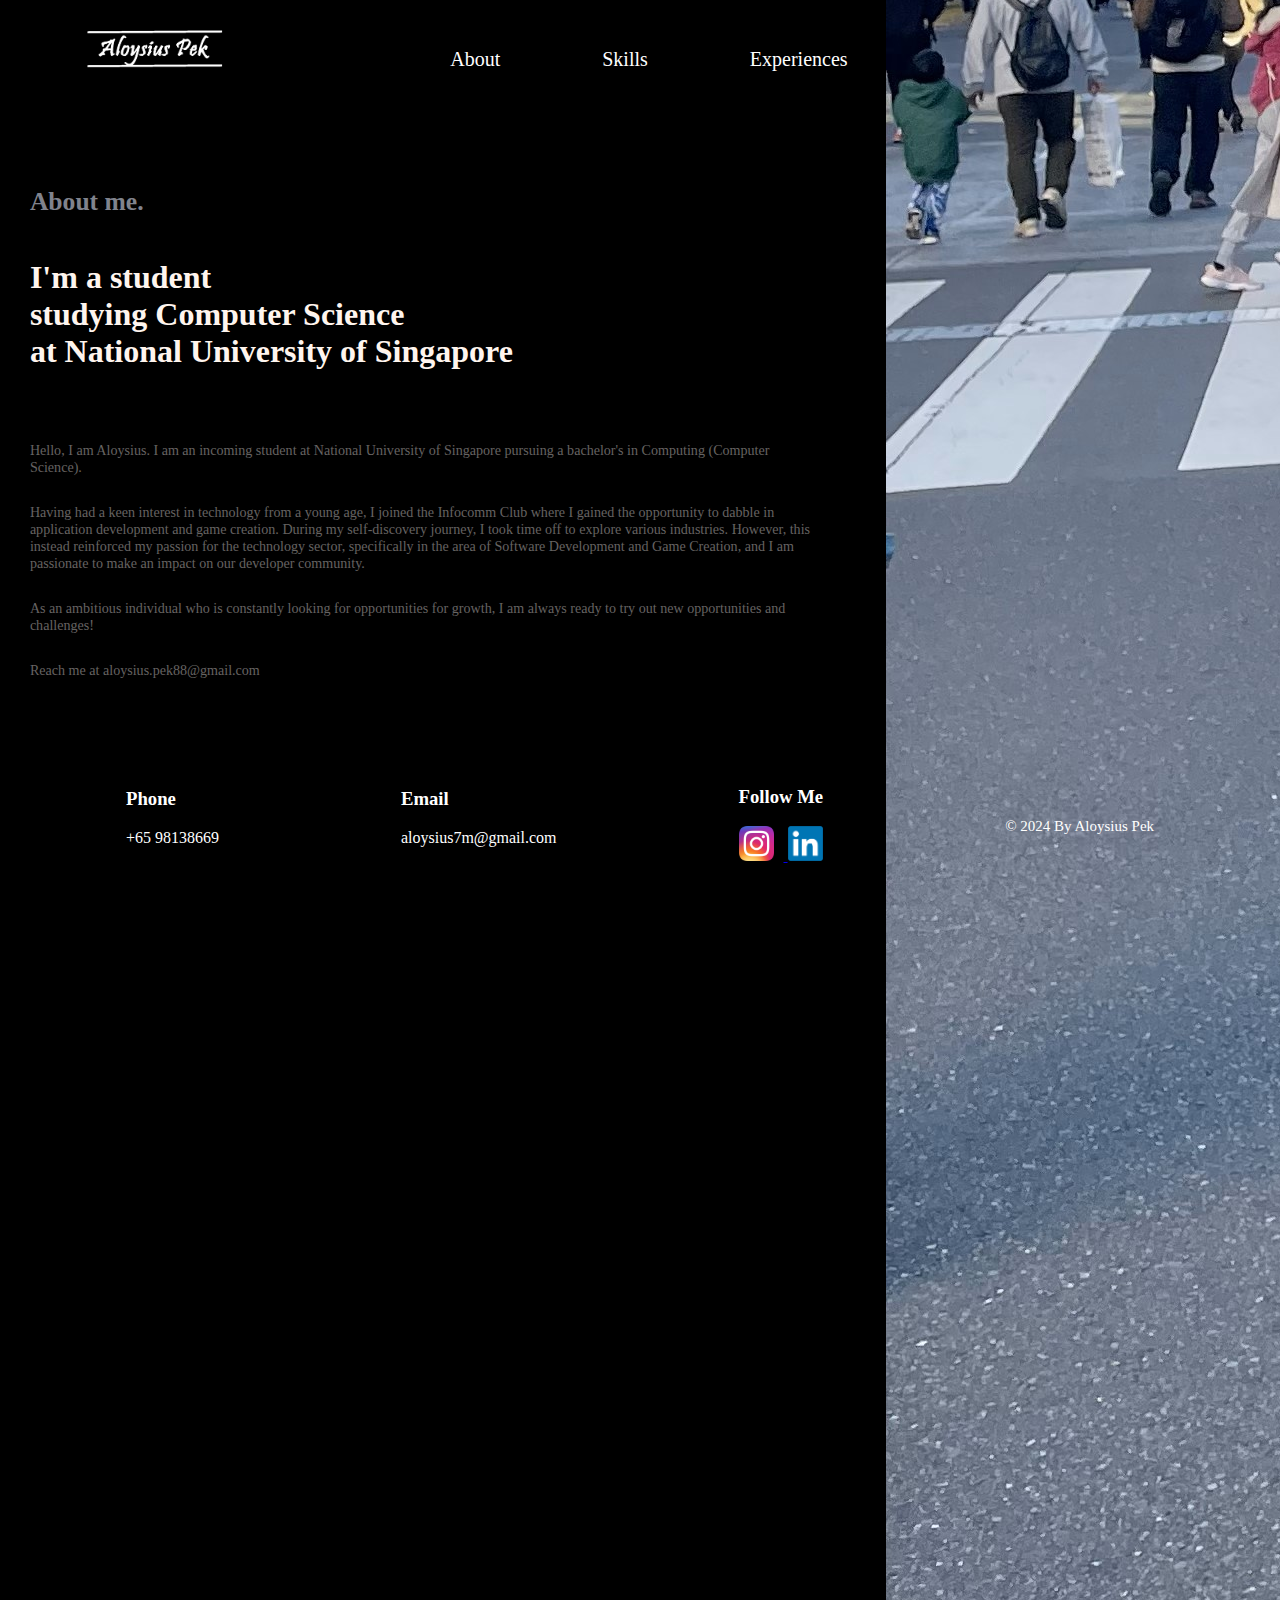
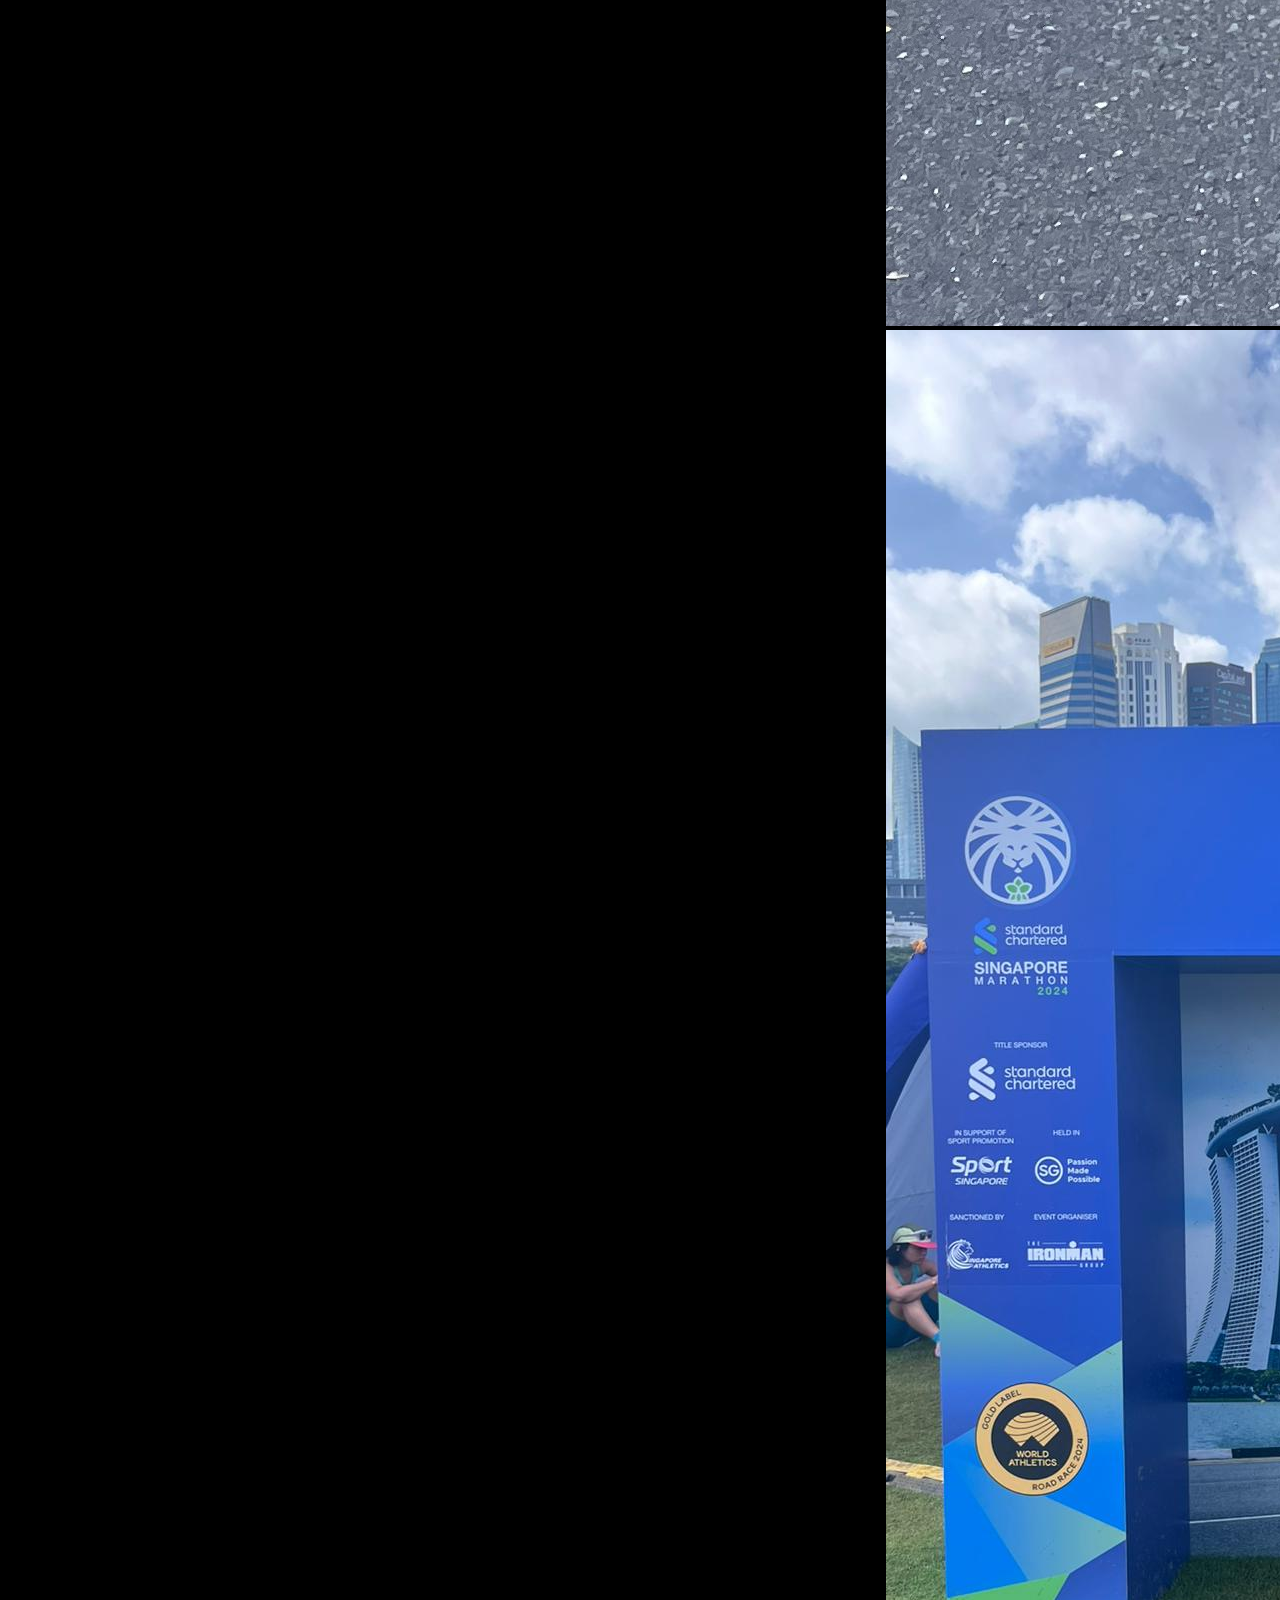
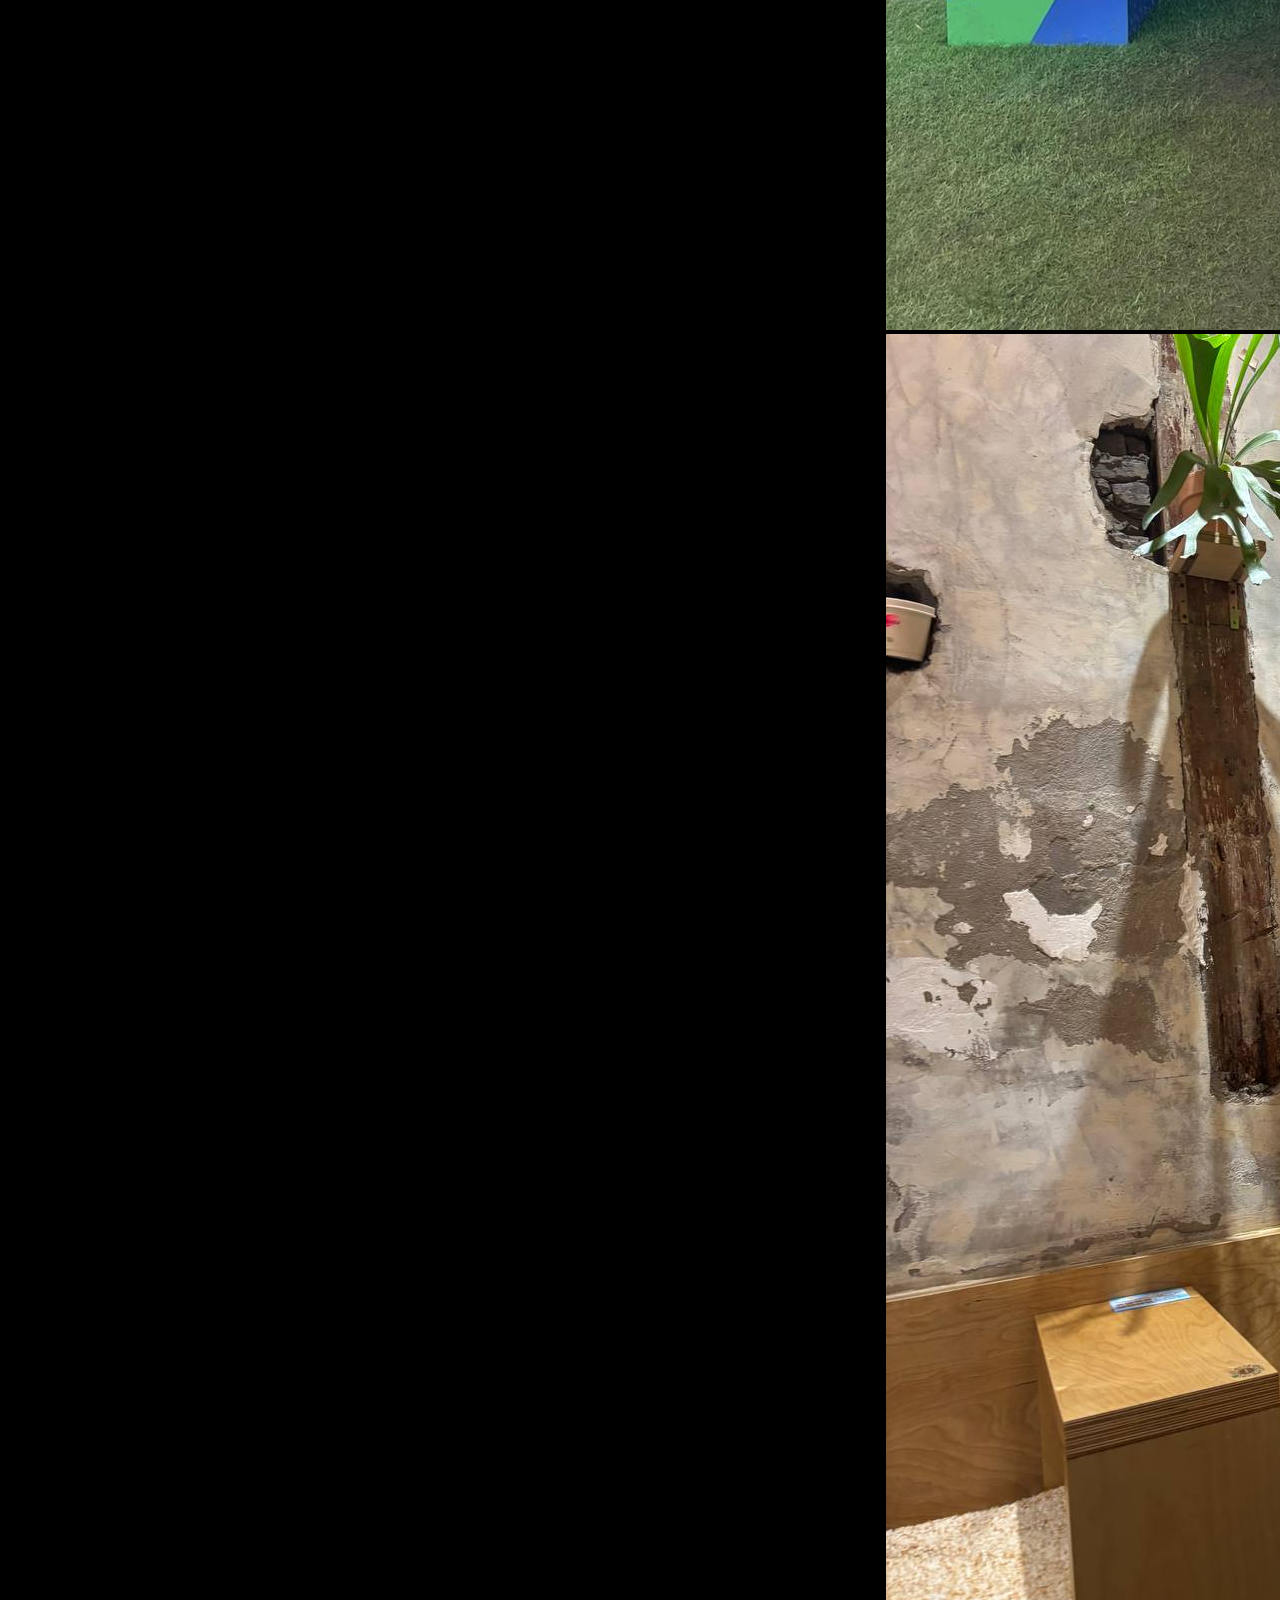
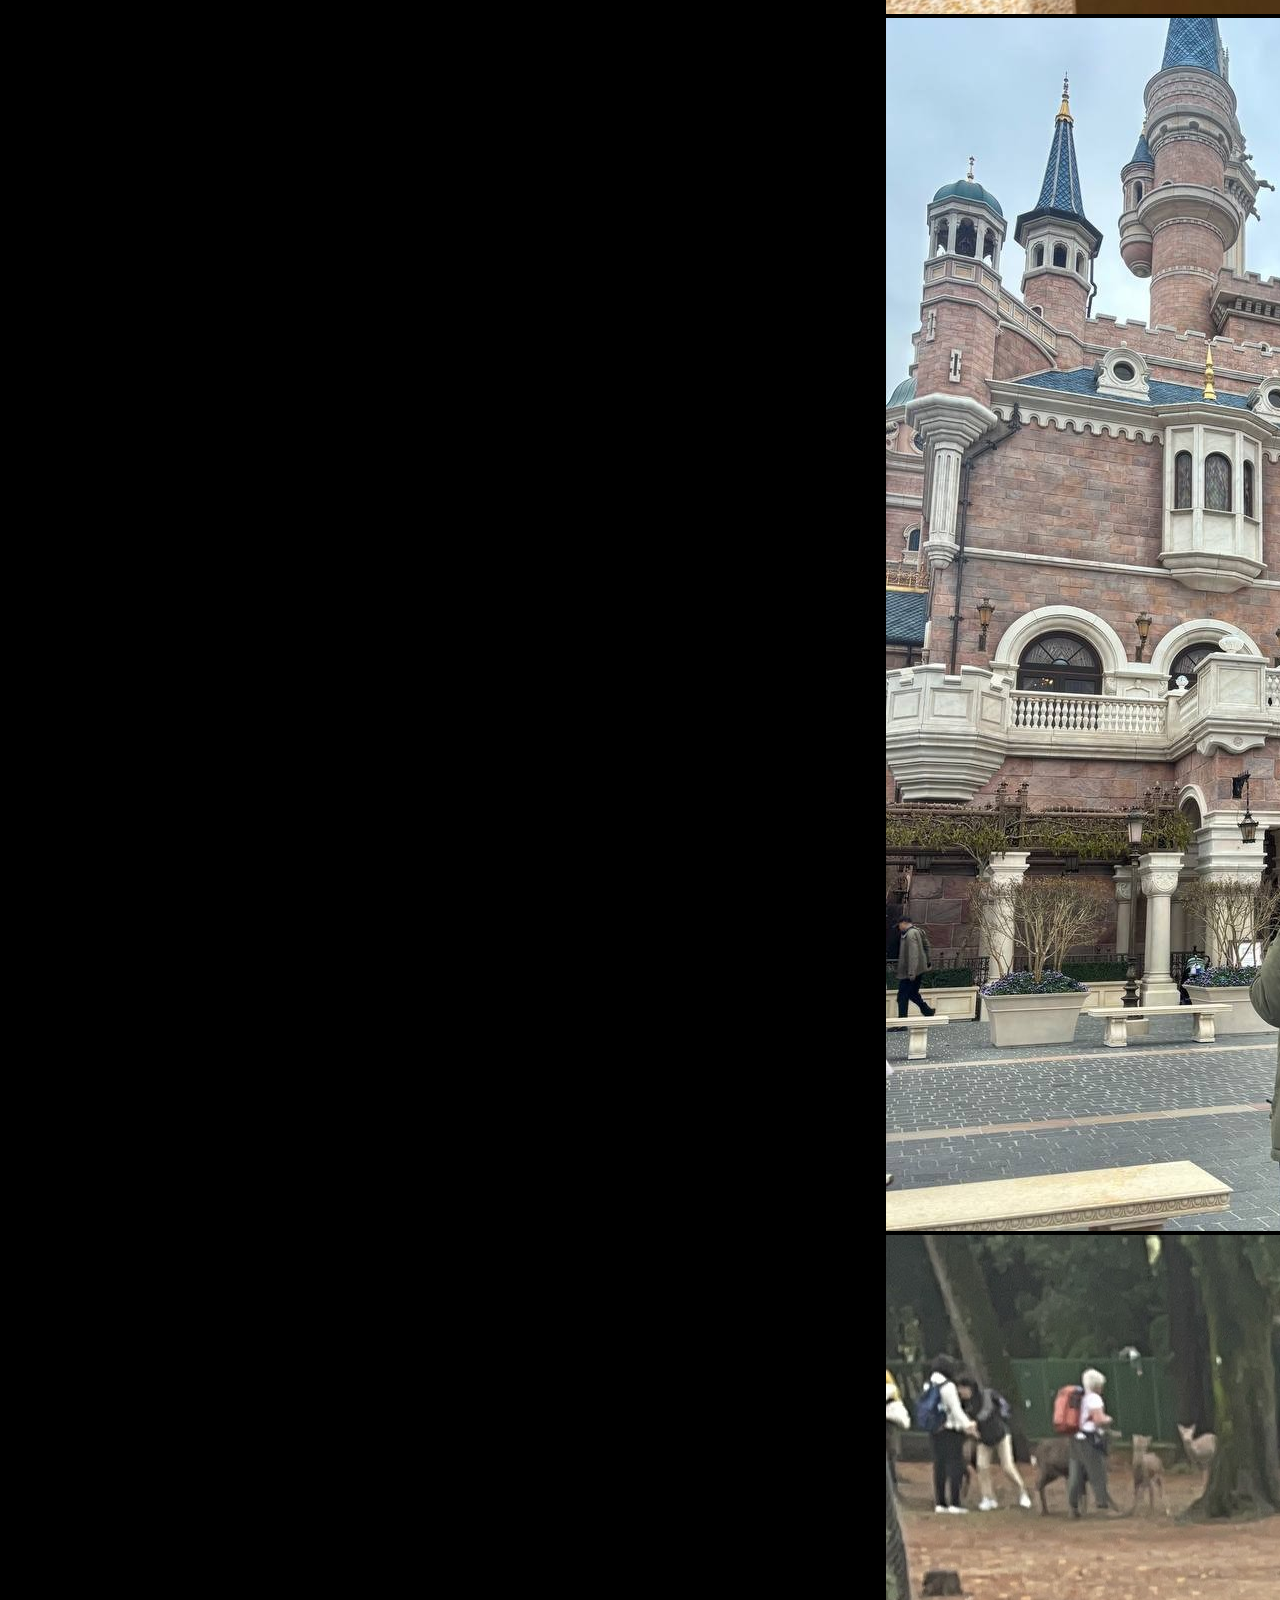
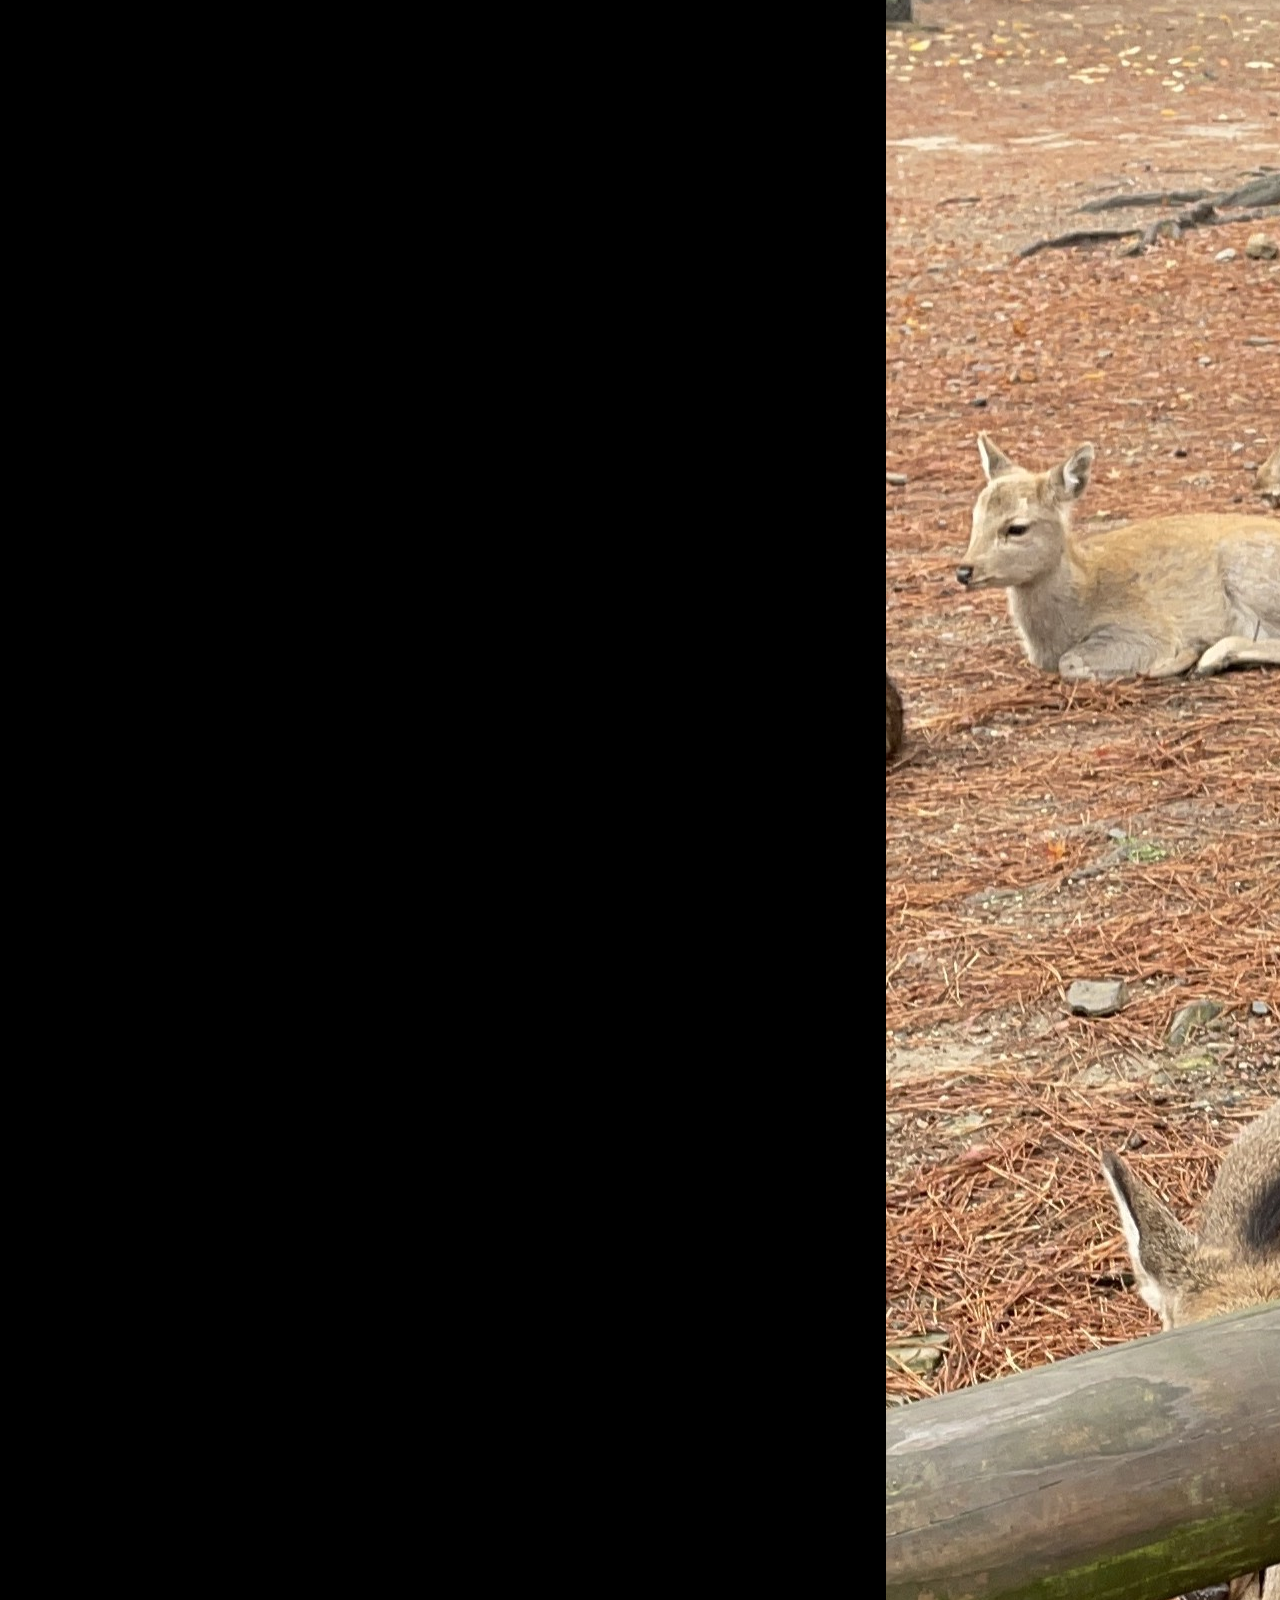
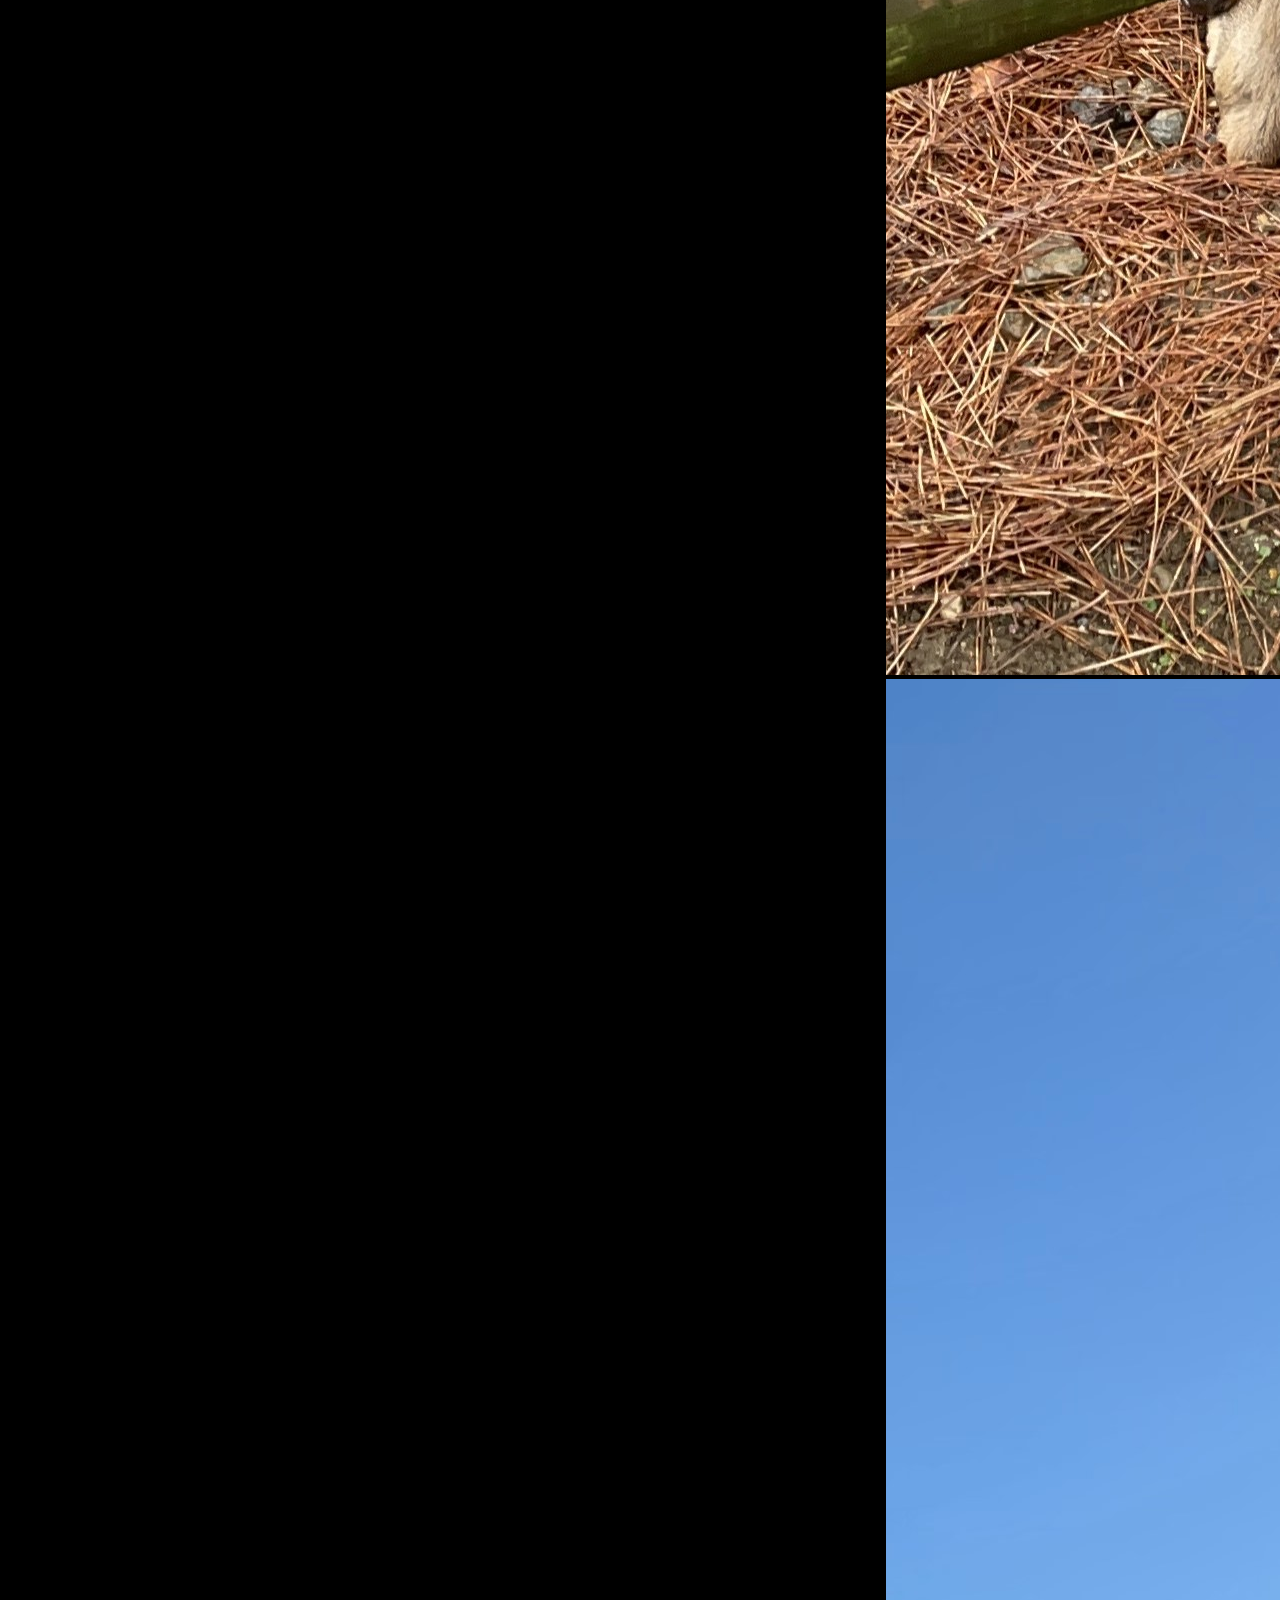
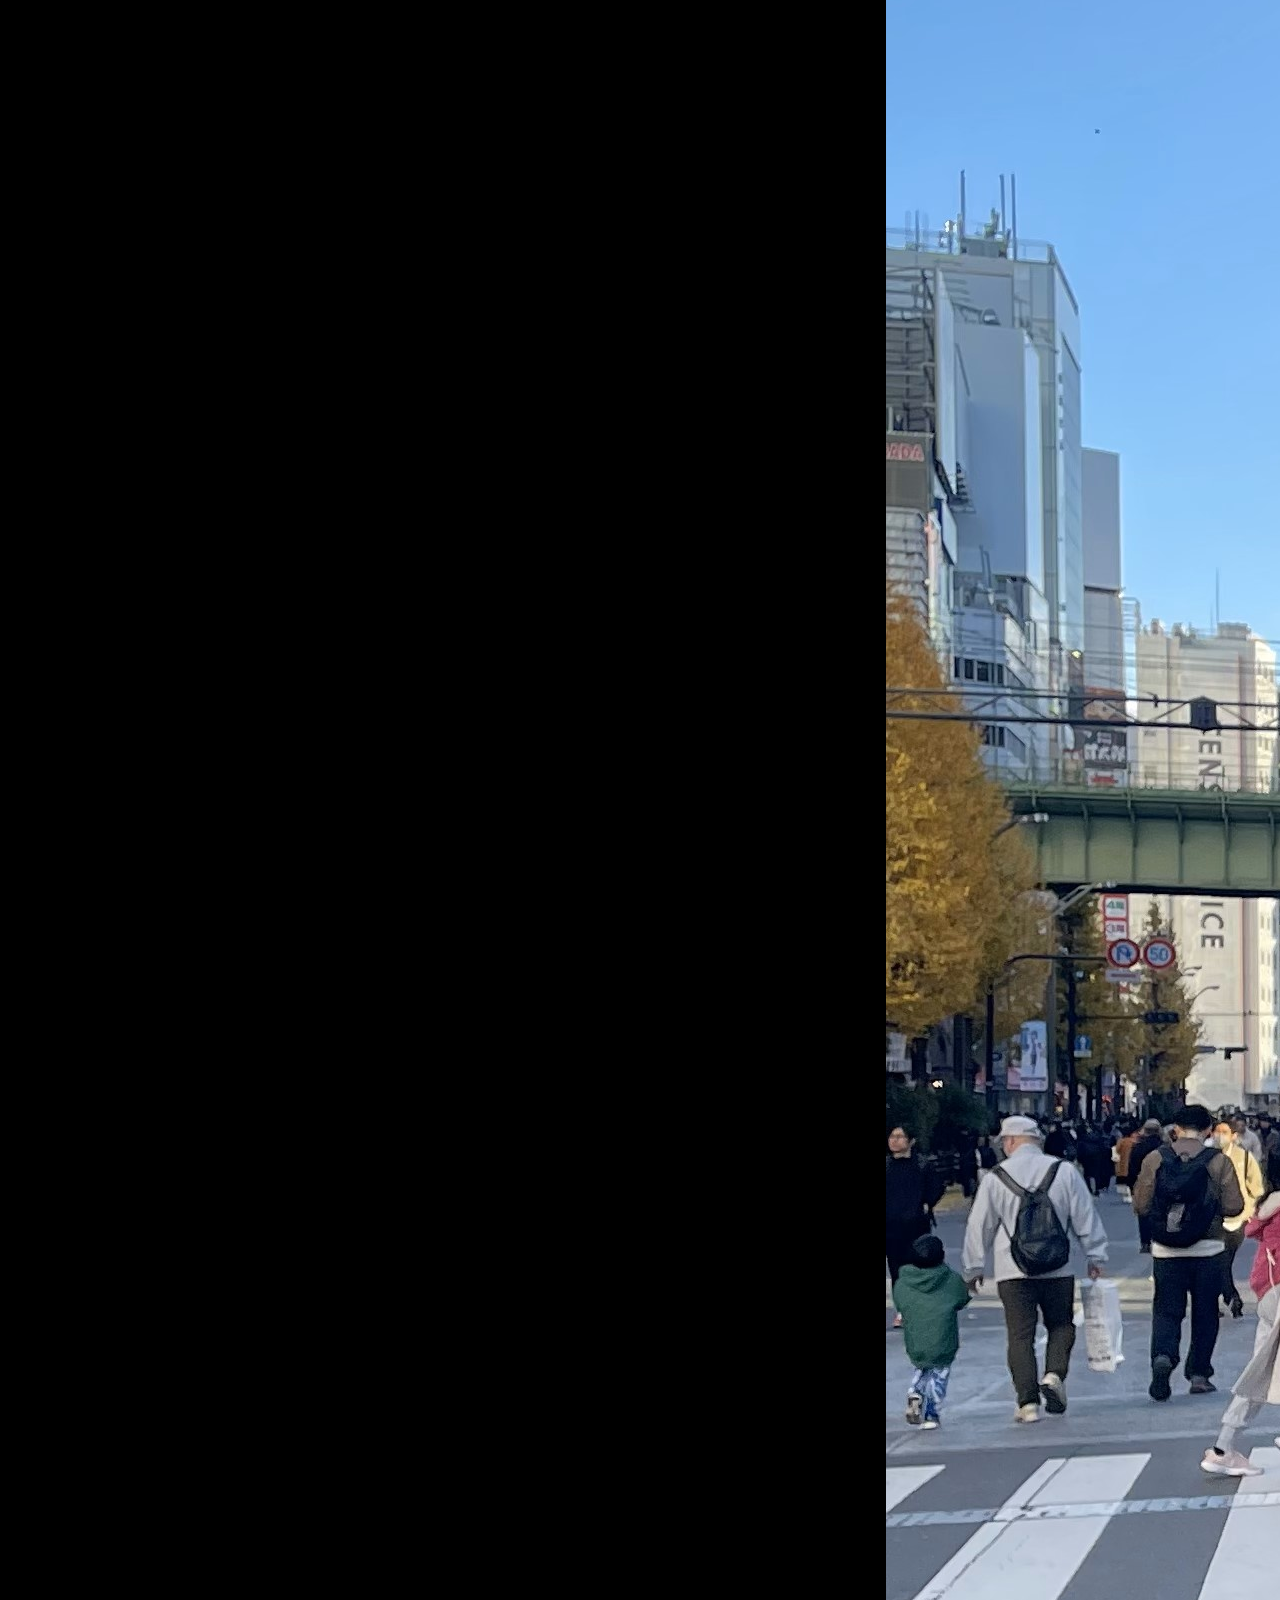
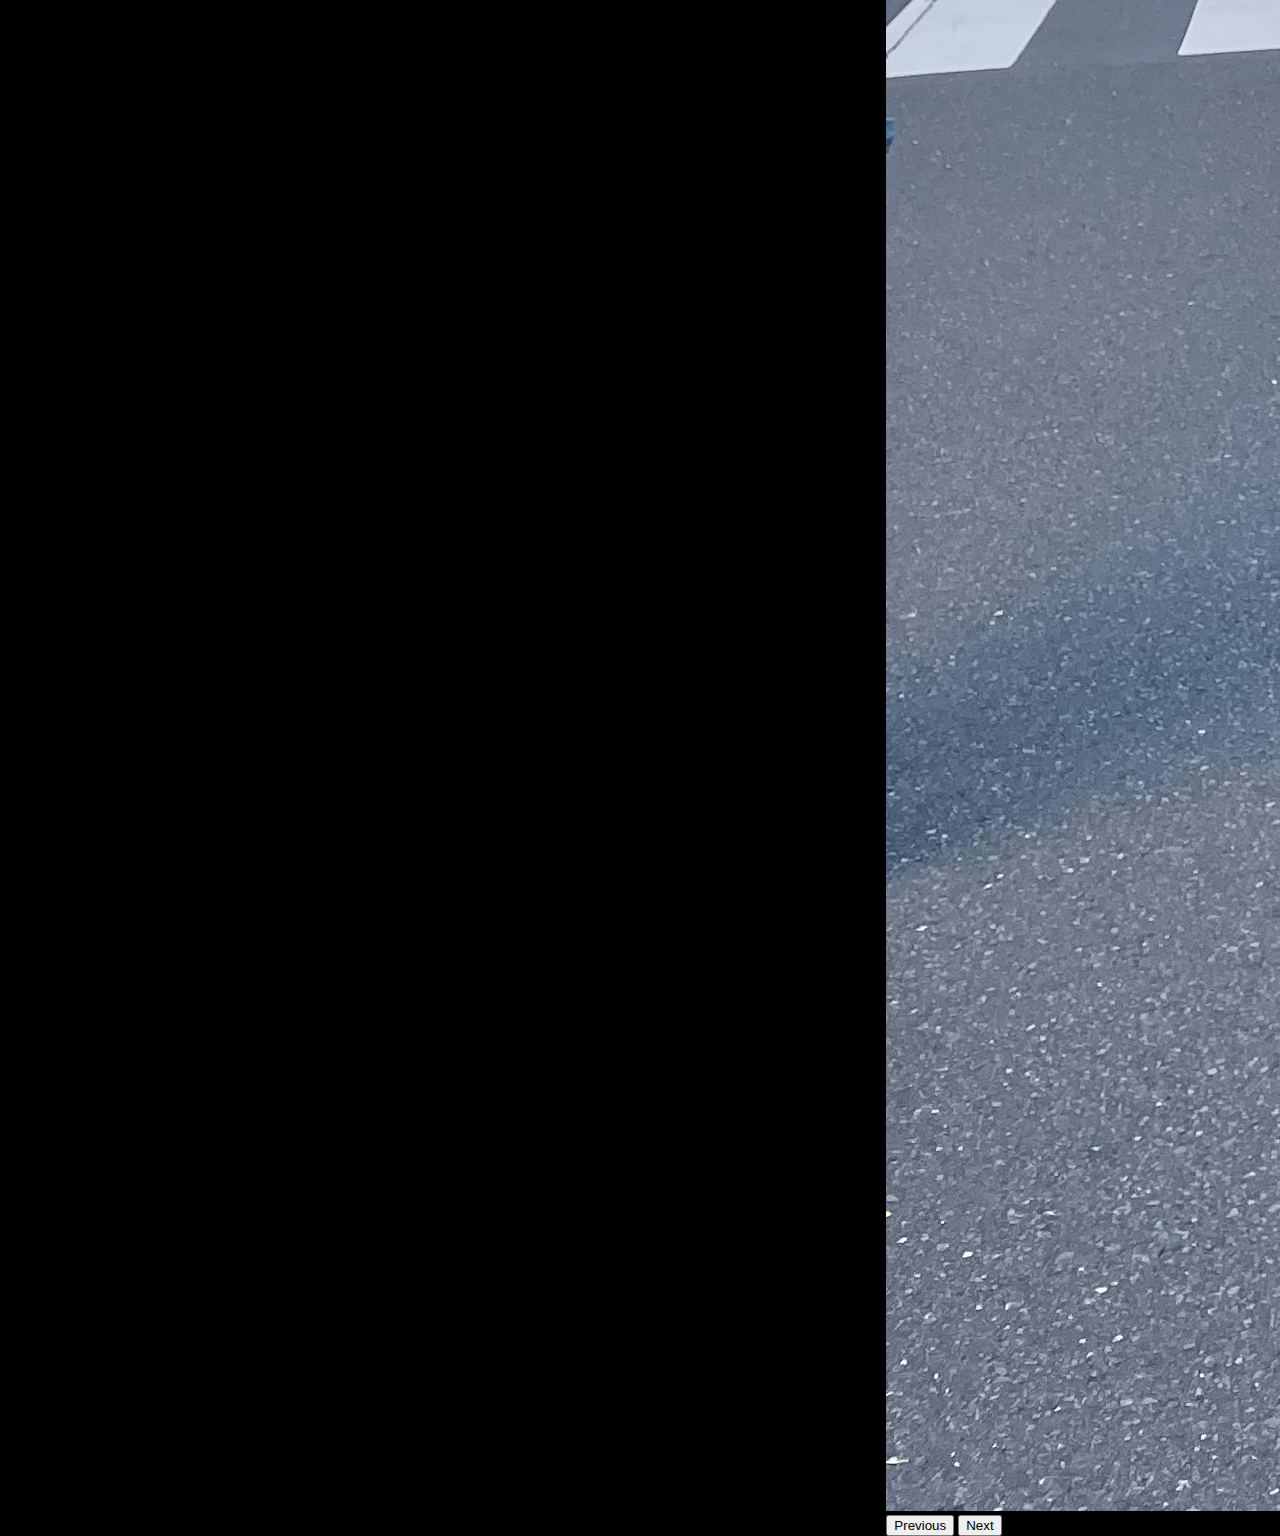
<file: about.html>
<!DOCTYPE html>

<html lang="en">
    <head>
        <link href="https://cdn.jsdelivr.net/npm/bootstrap@5.2.3/dist/css/bootstrap.min.css" rel="stylesheet" integrity="sha384-rbsA2VBKQhggwzxH7pPCaAqO46MgnOM80zW1RWuH61DGLwZJEdK2Kadq2F9CUG65" crossorigin="anonymous">
        <script src="https://cdn.jsdelivr.net/npm/bootstrap@5.2.3/dist/js/bootstrap.bundle.min.js" integrity="sha384-kenU1KFdBIe4zVF0s0G1M5b4hcpxyD9F7jL+jjXkk+Q2h455rYXK/7HAuoJl+0I4" crossorigin="anonymous"></script>
        <link href="styles.css" rel="stylesheet">
        <title>Aloysius Pek: About</title>
        
    </head>
    <body>
        <header>
            <a href="index.html">
                <img alt="logo" src="imgs/weblogo.png" class="logo">
            </a>
            <!-- navbar-->
            <nav class="nav-bar">
              <ul>
                <li><a href="about.html">About</a></li>
                <li><a href="skills.html">Skills</a></li>
                <li><a href="experiences.html">Experiences</a></li>
                <li><a href="project.html">Projects</a></li>
                <li><a href="contacts.html">Contacts</a></li>
              </ul>
            </nav>
            <!-- burger btn-->
            <div class="burger-menu-btn"></div>
        </header>

        <!-- burgermenu-->
        <nav class="burger-menu" >
          <ul>
            <li><a href="about.html">About</a></li>
            <li><a href="skills.html">Skills</a></li>
            <li><a href="experiences.html">Experiences</a></li>
            <li><a href="project.html">Projects</a></li>
            <li><a href="contacts.html">Contacts</a></li>
          </ul>
        </nav>


        <div class="aboutmain">
          <div class="aboutsecondary">
            <h2 class="abouttext1">About me.</h2>
            <h1 class="abouttext2">I'm a student <br> studying Computer Science <br> at National University of Singapore</h1>
            <p class="abouttext3">Hello, I am Aloysius. I am an incoming student at National University of Singapore pursuing a bachelor's in Computing (Computer Science).</p>
            <p class="abouttext4">Having had a keen interest in technology from a young age, I joined the Infocomm Club where I gained the opportunity to dabble in application development and game creation. During my self-discovery journey, I took time off to explore various industries. However, this instead reinforced my passion for the technology sector, specifically in the area of Software Development and Game Creation, and I am passionate to make an impact on our developer community.</p>
            <p class="abouttext4">As an ambitious individual who is constantly looking for opportunities for growth, I am always ready to try out new opportunities and challenges!</p>
            <p class="abouttext4">Reach me at aloysius.pek88@gmail.com</p>
          </div>

          <div class="caroupic">
            <div id="carouselExampleIndicators" class="carousel slide" data-bs-ride="true">
                <div class="carousel-indicators">
                  <button type="button" data-bs-target="#carouselExampleIndicators" data-bs-slide-to="0" class="active" aria-current="true" aria-label="Slide 1"></button>
                  <button type="button" data-bs-target="#carouselExampleIndicators" data-bs-slide-to="1" aria-label="Slide 2"></button>
                  <button type="button" data-bs-target="#carouselExampleIndicators" data-bs-slide-to="2" aria-label="Slide 3"></button>
                  <button type="button" data-bs-target="#carouselExampleIndicators" data-bs-slide-to="3" aria-label="Slide 4"></button>
                  <button type="button" data-bs-target="#carouselExampleIndicators" data-bs-slide-to="4" aria-label="Slide 5"></button>
                  <button type="button" data-bs-target="#carouselExampleIndicators" data-bs-slide-to="5" aria-label="Slide 6"></button>
                  <button type="button" data-bs-target="#carouselExampleIndicators" data-bs-slide-to="6" aria-label="Slide 7"></button>
                  <button type="button" data-bs-target="#carouselExampleIndicators" data-bs-slide-to="7" aria-label="Slide 8"></button>
                </div>
                <div class="carousel-inner">
                  <div class="carousel-item active">
                    <img alt="pic1" src="imgs/p1.jpg" class="d-block w-100">
                  </div>
                  <div class="carousel-item">
                    <img alt="pic2" src="imgs/p2.jpg" class="d-block w-100">
                  </div>
                  <div class="carousel-item">
                    <img alt="pic3" src="imgs/p3.jpg" class="d-block w-100">
                  </div>
                  <div class="carousel-item">
                    <img alt="pic4" src="imgs/p4.jpg" class="d-block w-100">
                  </div>
                  <div class="carousel-item">
                    <img alt="pic5" src="imgs/p5.jpg" class="d-block w-100">
                  </div>
                  <div class="carousel-item">
                    <img alt="pic6" src="imgs/p6.jpg" class="d-block w-100">
                  </div>
                  <div class="carousel-item">
                    <img alt="pic6" src="imgs/p7.jpg" class="d-block w-100">
                  </div>
                  <div class="carousel-item">
                    <img alt="pic6" src="imgs/p8.jpg" class="d-block w-100">
                  </div>
                </div>
                <button class="carousel-control-prev" type="button" data-bs-target="#carouselExampleIndicators" data-bs-slide="prev">
                  <span class="carousel-control-prev-icon" aria-hidden="true"></span>
                  <span class="visually-hidden">Previous</span>
                </button>
                <button class="carousel-control-next" type="button" data-bs-target="#carouselExampleIndicators" data-bs-slide="next">
                  <span class="carousel-control-next-icon" aria-hidden="true"></span>
                  <span class="visually-hidden">Next</span>
                </button>
            </div>
          </div>
        </div>
          
      
        <footer>
            <div class = "phone">
                <h3>Phone</h3>
                <p>+65 98138669</p>
            </div>
            <div class = "email">
                <h3>Email</h3>
                <p>aloysius7m@gmail.com</p>
            </div>
            <div class = "social">
                <h3>Follow Me</h3>
                <a href="https://www.instagram.com/peks_ofsteel/">
                    <img alt="IG Logo" src="imgs/ig.png" onmouseover="bigImg(this)" onmouseout="normalImg(this)" class="iglogo">
                </a>
                <a href="https://www.linkedin.com/in/aloysiuspek/">
                    <img alt="Linkedin Logo" src="imgs/linkedin.png" onmouseover="bigImg(this)" onmouseout="normalImg(this)" class="linkedinlogo">
                </a>
            </div>
            <div class = "credits">
                <p>© 2024 By Aloysius Pek</p>
            </div>
        </footer>
        
        <script src="code.js"></script>
    </body>
</html>
</file>
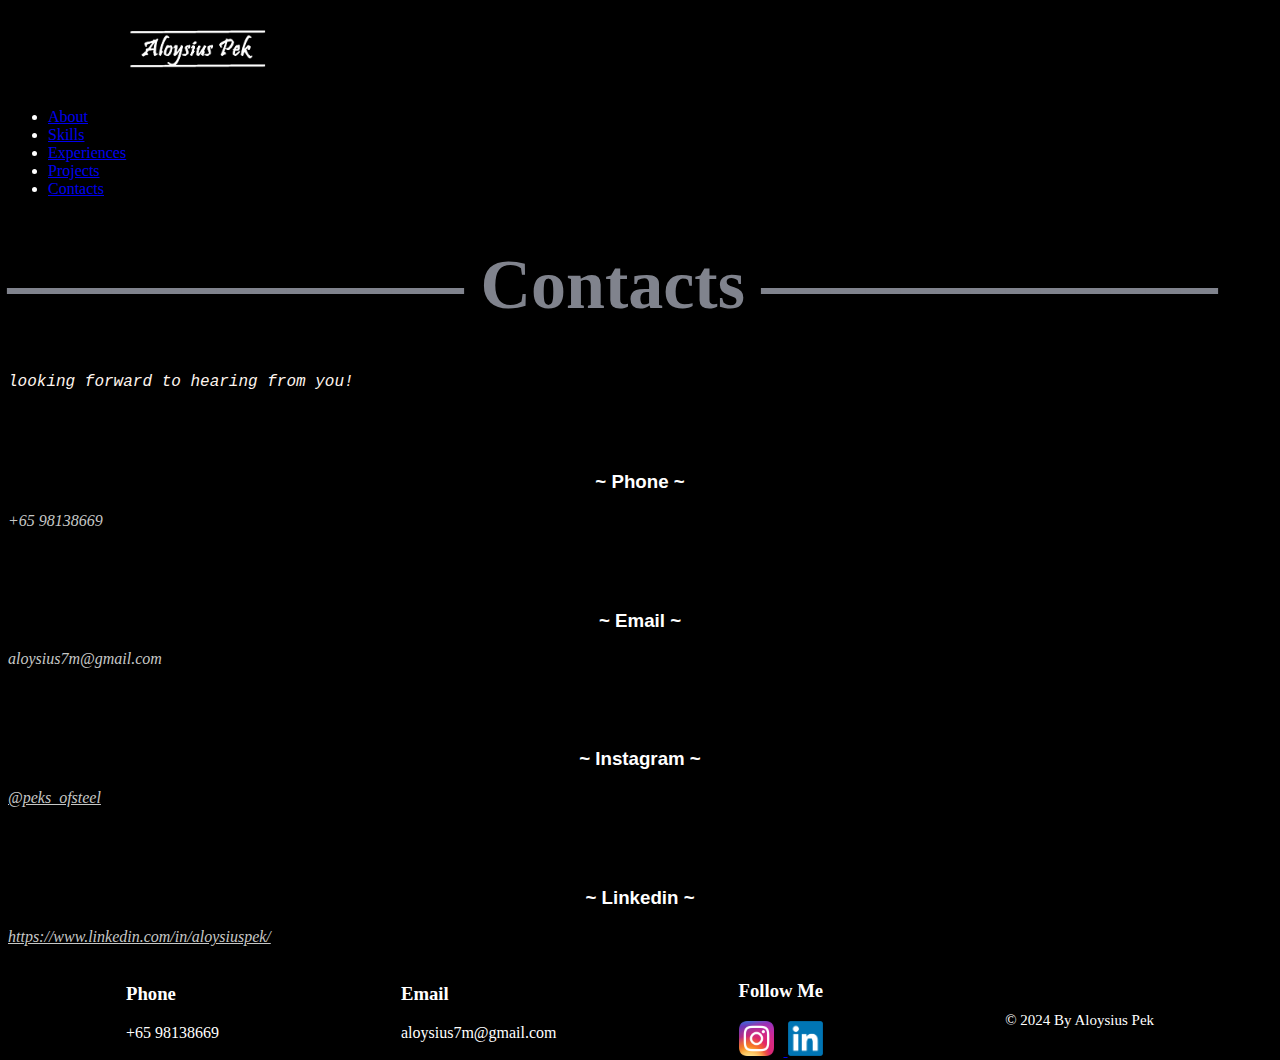
<file: contacts.html>
<!DOCTYPE html>

<html lang="en">
    <head>
        <link href="https://cdn.jsdelivr.net/npm/bootstrap@5.2.3/dist/css/bootstrap.min.css" rel="stylesheet" integrity="sha384-rbsA2VBKQhggwzxH7pPCaAqO46MgnOM80zW1RWuH61DGLwZJEdK2Kadq2F9CUG65" crossorigin="anonymous">
        <script src="https://cdn.jsdelivr.net/npm/bootstrap@5.2.3/dist/js/bootstrap.bundle.min.js" integrity="sha384-kenU1KFdBIe4zVF0s0G1M5b4hcpxyD9F7jL+jjXkk+Q2h455rYXK/7HAuoJl+0I4" crossorigin="anonymous"></script>
        <link href="styles.css" rel="stylesheet">
        <title>Aloysius Pek: Contacts</title>
    </head>
    <body>
        <header>
            <a href="index.html">
                <img alt="logo" src="imgs/weblogo.png" style="width:140px;height:40px;margin-left:120px;text-align:center;margin-top:20px;margin-bottom:20px;">
            </a>
            <ul>
                <li><a href="about.html">About</a></li>
                <li><a href="skills.html">Skills</a></li>
                <li><a href="experiences.html">Experiences</a></li>
                <li><a href="project.html">Projects</a></li>
                <li><a href="contacts.html">Contacts</a></li>
            </ul>
        </header>

        <div class="box">
            <h1 style="font-size:70px;color:#80838D;font-family: 'Georgia';">⎯⎯⎯⎯⎯⎯⎯⎯⎯⎯⎯⎯⎯  Contacts  ⎯⎯⎯⎯⎯⎯⎯⎯⎯⎯⎯⎯⎯</h1>
            <p style="font-family:courier;color:#FFF5EE;"> <i>looking forward to hearing from you!</i></p>
            <h3 class="head"><b>~ Phone ~</b></h3>
            <p style="color:#c7c8c7;"><i>+65 98138669</i></p>
            <h3 class="head"><b>~ Email ~</b></h3>
            <p style="color:#c7c8c7;"><i>aloysius7m@gmail.com</i></p>
            <h3 class="head"><b>~ Instagram ~</b></h3>
            <p><a href="https://www.instagram.com/peks_ofsteel/" style="color:#c7c8c7;"><i>@peks_ofsteel</i></a></p>
            <h3 class="head"><b>~ Linkedin ~</b></h3>
            <p><a href="https://www.linkedin.com/in/aloysiuspek/" style="color:#c7c8c7;"><i>https://www.linkedin.com/in/aloysiuspek/</i></a></p>
        </div>

        <footer>
            <div class = "centered align-left">
                <h3>Phone</h3>
                <p>+65 98138669</p>
            </div>
            <div class = "centered">
                <h3>Email</h3>
                <p>aloysius7m@gmail.com</p>
            </div>
            <div class = "centered">
                <h3>Follow Me</h3>
                <a href="https://www.instagram.com/peks_ofsteel/">
                    <img alt="IG Logo" src="imgs/ig.png" onmouseover="bigImg(this)" onmouseout="normalImg(this)" style="width:35px;height:35px;margin-right:10px;">
                </a>
                <a href="https://www.linkedin.com/in/aloysiuspek/">
                    <img alt="Linkedin Logo" src="imgs/linkedin.png" onmouseover="bigImg(this)" onmouseout="normalImg(this)" style="width:35px;height:35px;">
                </a>
            </div>
            <div class = "centered">
                <p style="font-size:15px;text-align:center;padding-top:20px;">© 2024 By Aloysius Pek</p>
            </div>
        </footer>
        <script src="code.js"></script>
    </body>
</html>
</file>
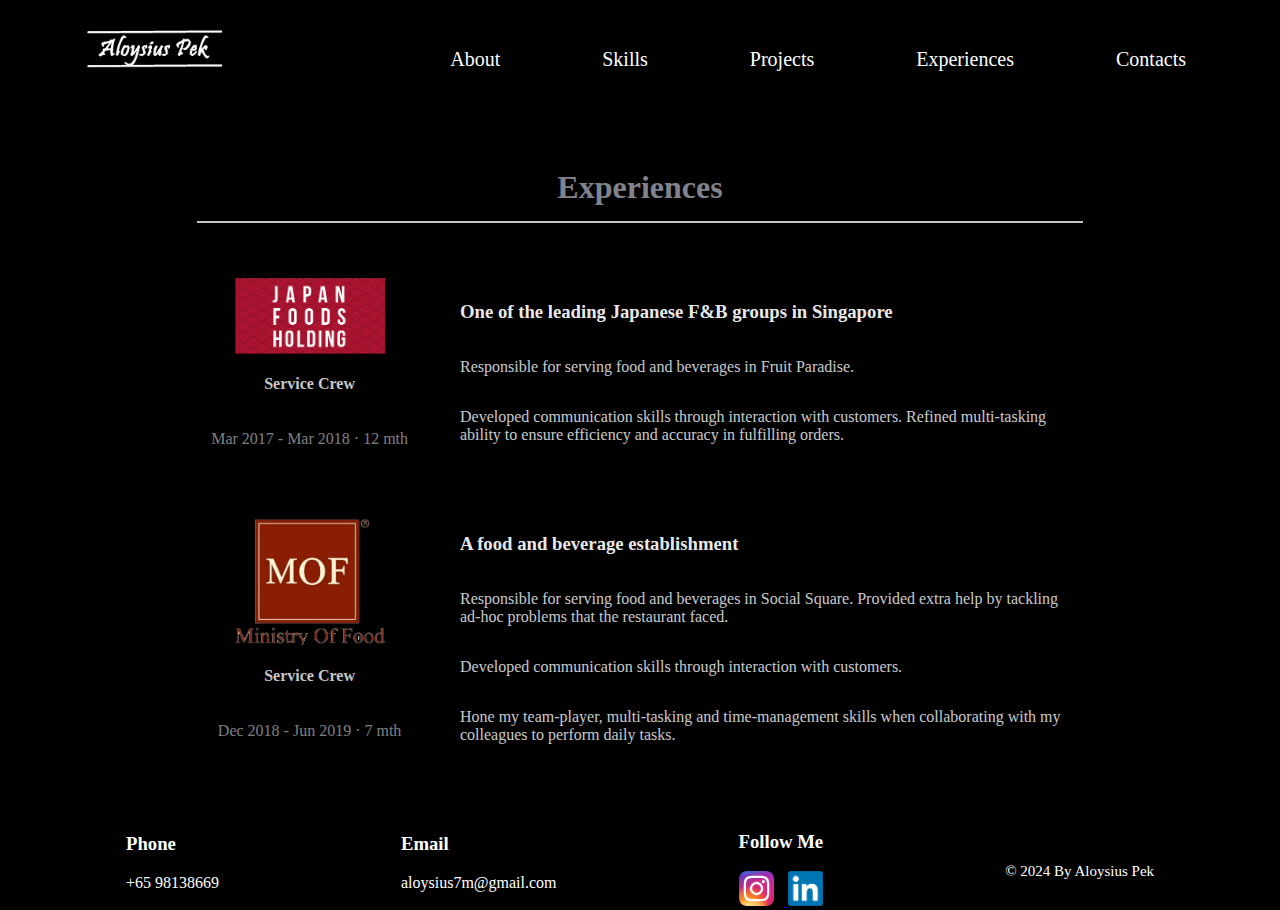
<file: experiences.html>
<!DOCTYPE html>

<html lang="en">
    <head>
        <meta charset="utf-8">
        <meta name="viewport" content="initial-scale=1, width=device-width">
        <link href="https://cdn.jsdelivr.net/npm/bootstrap@5.2.3/dist/css/bootstrap.min.css" rel="stylesheet" integrity="sha384-rbsA2VBKQhggwzxH7pPCaAqO46MgnOM80zW1RWuH61DGLwZJEdK2Kadq2F9CUG65" crossorigin="anonymous">
        <script src="https://cdn.jsdelivr.net/npm/bootstrap@5.2.3/dist/js/bootstrap.bundle.min.js" integrity="sha384-kenU1KFdBIe4zVF0s0G1M5b4hcpxyD9F7jL+jjXkk+Q2h455rYXK/7HAuoJl+0I4" crossorigin="anonymous"></script>
        <link href="styles.css" rel="stylesheet">
        <title>Aloysius Pek: Experiences</title>
    </head>
    <body>
        <header>
            <a href="index.html">
                <img alt="logo" src="imgs/weblogo.png" class="logo">
            </a>
            <!-- navbar-->
            <nav class="nav-bar">
              <ul>
                <li><a href="about.html">About</a></li>
                <li><a href="skills.html">Skills</a></li>
                <li><a href="project.html">Projects</a></li>
                <li><a href="experiences.html">Experiences</a></li>
                <li><a href="contacts.html">Contacts</a></li>
              </ul>
            </nav>
            <!-- burger btn-->
            <div class="burger-menu-btn"></div>
        </header>
        <!-- burgermenu-->
        <nav class="burger-menu" >
          <ul>
            <li><a href="about.html">About</a></li>
            <li><a href="skills.html">Skills</a></li>
            <li><a href="project.html">Projects</a></li>
            <li><a href="experiences.html">Experiences</a></li>
            <li><a href="contacts.html">Contacts</a></li>
          </ul>
        </nav>
        <div class="experiencemain">
            <h1 class="experiencelabel">Experiences</h1>
            <div class="expline"></div>
            <div class="experiencesecondary">
                <div class="experiencetertiary1">
                    <img alt="Japan Food Holdings Logo" src="imgs/japan.png" class="expimg">
                    <h4 class="exptext1">Service Crew</h4>
                    <p class="exptext2">Mar 2017 - Mar 2018 · 12 mth</p>
                </div>
                <div class="experiencetertiary2 experiencetertiary21">
                    <h3 class="exptext3">One of the leading Japanese F&B groups in Singapore </h3>
                    <p class="exptext4">Responsible for serving food and beverages in Fruit Paradise.</p>
                    <p class="exptext4">Developed communication skills through interaction with customers. Refined multi-tasking ability to ensure efficiency and accuracy in fulfilling orders.</p>
                </div>
            </div>
            <div class="experiencesecondary">
                <div class="experiencetertiary1">
                    <img alt="MOF Logo" src="imgs/mof.png" class="expimg">
                    <h4 class="exptext1">Service Crew</h4>
                    <p class="exptext2">Dec 2018 - Jun 2019 · 7 mth</p>
                </div>
                <div class="experiencetertiary2">
                    <h3 class="exptext3">A food and beverage establishment</h3>
                    <p class="exptext4">Responsible for serving food and beverages in Social Square. Provided extra help by tackling ad-hoc problems that the restaurant faced.</p>
                    <p class="exptext4">Developed communication skills through interaction with customers.</p>
                    <p class="exptext4">Hone my team-player, multi-tasking and time-management skills when collaborating with my colleagues to perform daily tasks.</p>
                </div>
            </div>
        </div>

        <footer>
            <div class = "phone">
                <h3>Phone</h3>
                <p>+65 98138669</p>
            </div>
            <div class = "email">
                <h3>Email</h3>
                <p>aloysius7m@gmail.com</p>
            </div>
            <div class = "social">
                <h3>Follow Me</h3>
                <a href="https://www.instagram.com/peks_ofsteel/">
                    <img alt="IG Logo" src="imgs/ig.png" onmouseover="bigImg(this)" onmouseout="normalImg(this)" class="iglogo">
                </a>
                <a href="https://www.linkedin.com/in/aloysiuspek/">
                    <img alt="Linkedin Logo" src="imgs/linkedin.png" onmouseover="bigImg(this)" onmouseout="normalImg(this)" class="linkedinlogo">
                </a>
            </div>
            <div class = "credits">
                <p>© 2024 By Aloysius Pek</p>
            </div>
        </footer>
        
        <script src="code.js"></script>
    </body>
</html>
</file>
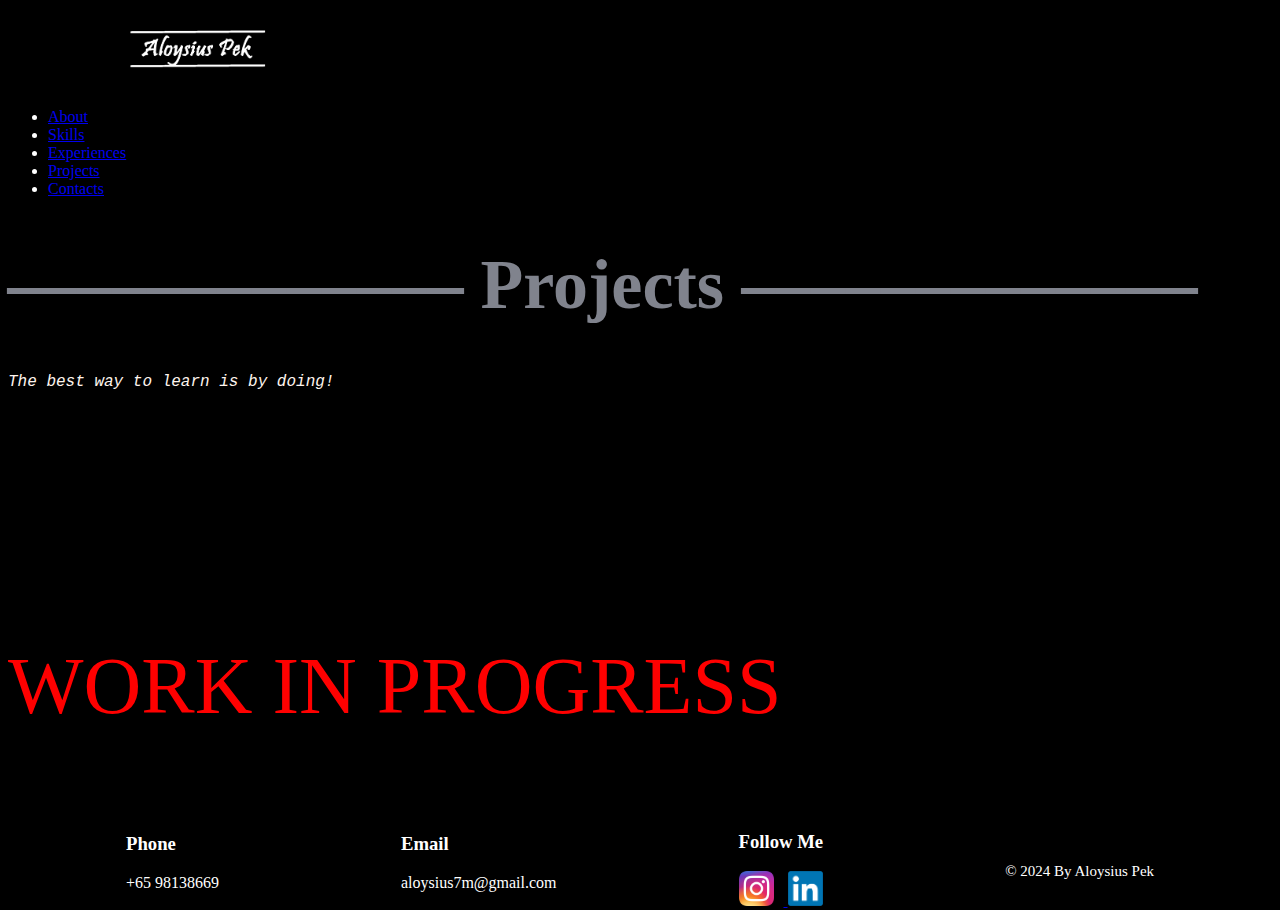
<file: project.html>
<!DOCTYPE html>

<html lang="en">
    <head>
        <link href="https://cdn.jsdelivr.net/npm/bootstrap@5.2.3/dist/css/bootstrap.min.css" rel="stylesheet" integrity="sha384-rbsA2VBKQhggwzxH7pPCaAqO46MgnOM80zW1RWuH61DGLwZJEdK2Kadq2F9CUG65" crossorigin="anonymous">
        <script src="https://cdn.jsdelivr.net/npm/bootstrap@5.2.3/dist/js/bootstrap.bundle.min.js" integrity="sha384-kenU1KFdBIe4zVF0s0G1M5b4hcpxyD9F7jL+jjXkk+Q2h455rYXK/7HAuoJl+0I4" crossorigin="anonymous"></script>
        <link href="styles.css" rel="stylesheet">
        <title>Aloysius Pek</title>
        <script src="code.js"></script>
    </head>
    <body>
        <header>
            <a href="index.html">
                <img alt="Logo" src="imgs/weblogo.png" style="width:140px;height:40px;margin-left:120px;text-align:center;margin-top:20px;margin-bottom:20px;">
            </a>
            <ul>
                <li><a href="about.html">About</a></li>
                <li><a href="skills.html">Skills</a></li>
                <li><a href="experiences.html">Experiences</a></li>
                <li><a href="project.html">Projects</a></li>
                <li><a href="contacts.html">Contacts</a></li>
            </ul>
        </header>
        <div class="box">
            <h1 style="font-size:70px;color:#80838D;font-family: 'Georgia';">⎯⎯⎯⎯⎯⎯⎯⎯⎯⎯⎯⎯⎯  Projects  ⎯⎯⎯⎯⎯⎯⎯⎯⎯⎯⎯⎯⎯</h1>
            <p style="font-family:courier;color:#FFF5EE;"> <i>The best way to learn is by doing!</i></p>
            <p style="margin-top:250px;font-size:80px;color:red;"> WORK IN PROGRESS</p>
        </div>

        <footer>
            <div class = "centered align-left">
                <h3>Phone</h3>
                <p>+65 98138669</p>
            </div>
            <div class = "centered">
                <h3>Email</h3>
                <p>aloysius7m@gmail.com</p>
            </div>
            <div class = "centered">
                <h3>Follow Me</h3>
                <a href="https://www.instagram.com/peks_ofsteel/">
                    <img alt="IG Logo" src="imgs/ig.png" onmouseover="bigImg(this)" onmouseout="normalImg(this)" style="width:35px;height:35px;margin-right:10px;">
                </a>
                <a href="https://www.linkedin.com/in/aloysiuspek/">
                    <img alt="IG Logo" src="imgs/linkedin.png" onmouseover="bigImg(this)" onmouseout="normalImg(this)" style="width:35px;height:35px;">
                </a>
            </div>
            <div class = "centered">
                <p style="font-size:15px;text-align:center;padding-top:20px;">© 2024 By Aloysius Pek</p>
            </div>
        </footer>
    </body>
</html>
</file>
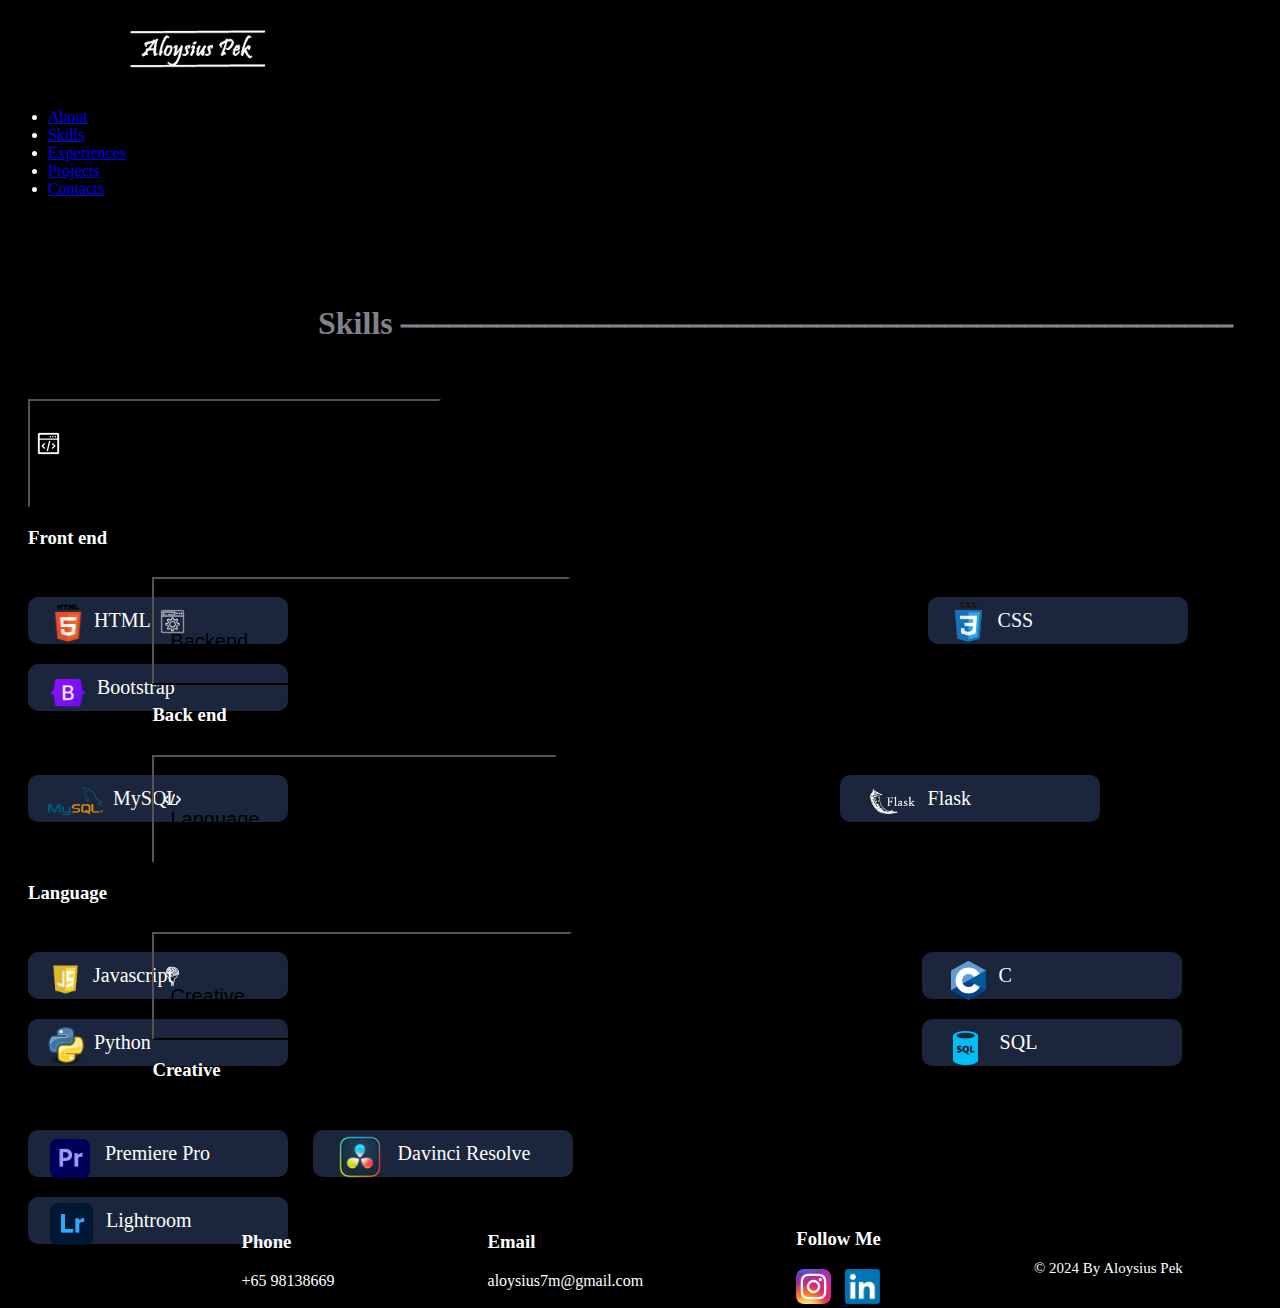
<file: skills.html>
<!DOCTYPE html>

<html lang="en">
    <head>
        <link href="https://cdn.jsdelivr.net/npm/bootstrap@5.2.3/dist/css/bootstrap.min.css" rel="stylesheet" integrity="sha384-rbsA2VBKQhggwzxH7pPCaAqO46MgnOM80zW1RWuH61DGLwZJEdK2Kadq2F9CUG65" crossorigin="anonymous">
        <script src="https://cdn.jsdelivr.net/npm/bootstrap@5.2.3/dist/js/bootstrap.bundle.min.js" integrity="sha384-kenU1KFdBIe4zVF0s0G1M5b4hcpxyD9F7jL+jjXkk+Q2h455rYXK/7HAuoJl+0I4" crossorigin="anonymous"></script>
        <link href="styles.css" rel="stylesheet">
        <title>Aloysius Pek</title>
        <script src="code.js"></script>
    </head>
    <body>
        <header>
            <a href="index.html">
                <img alt="logo" src="imgs/weblogo.png" style="width:140px;height:40px;margin-left:120px;text-align:center;margin-top:20px;margin-bottom:20px;">
            </a>
            <ul>
                <li><a href="about.html">About</a></li>
                <li><a href="skills.html">Skills</a></li>
                <li><a href="experiences.html">Experiences</a></li>
                <li><a href="project.html">Projects</a></li>
                <li><a href="contacts.html">Contacts</a></li>
            </ul>
        </header>
        <div class="main">
            
        </div>
        <h1 style="padding-top:70px;left:318px;position:absolute;color:#80838D;font-family: 'Georgia';">Skills    ⎯⎯⎯⎯⎯⎯⎯⎯⎯⎯⎯⎯⎯⎯⎯⎯⎯⎯⎯⎯⎯⎯⎯⎯⎯⎯⎯⎯⎯⎯⎯⎯⎯⎯⎯⎯⎯⎯⎯⎯⎯⎯⎯⎯⎯⎯⎯⎯⎯⎯⎯⎯</h1>
        <div class="container" style="padding-left:20px;padding-top:25px;">
            <div class="row" style="padding-top:160px;">
                <div class="col">
                    <div class="btn-group dropend">
                        <button type="button" class="btn btn-secondary dropdown-toggle shimmyright" data-bs-toggle="dropdown" aria-expanded="false" data-bs-offset="-15,100" style="padding-top:30px;padding-bottom:30px;padding-right:403px;">
                            <img alt="front end logo" src="imgs/frontend.png" style="width:25px;float:left;">
                            <span style="font-size:20px;width:50%;float:left;margin-right:10px;margin-left:10px;margin-top:-3px;">FrontEnd</span>
                        </button>
                        <div class="dropdown-menu" style="background-color:#ffffff00;" >
                            <h3 style="color:white;padding-bottom:10px;">Front end</h3>
                            <div style="float:left;width:10%;">
                                <p style="font-size:20px;color:white;background-color:#1b263d;padding-left:10px;padding-right:250px;padding-top:12px;padding-bottom:12px;border-radius:10px;"> <img alt="HTML Logo" src="imgs/html.png" style="width:80px;float:left;margin-left:-10px;margin-top:-10px;margin-right:-14px;">HTML</p>
                                <p style="font-size:20px;color:white;background-color:#1b263d;padding-left:10px;padding-right:250px;padding-top:12px;padding-bottom:12px;border-radius:10px;"> <img alt="Bootstrap Logo" src="imgs/bootstrap.png" style="width:40px;float:left;margin-right:9px;margin-left:10px;">Bootstrap</p>
                            </div>
                            <div style="float:right;margin-right:220px;width:10%;">
                                <p style="font-size:20px;color:white;background-color:#1b263d;padding-left:10px;padding-right:250px;padding-top:12px;padding-bottom:12px;border-radius:10px;"> <img alt="CSS Logo" src="imgs/css.png" style="width:80px;float:left;margin-top:-10px;margin-left:-10px;margin-right:-10px;">CSS</p>
                            </div>
                        </div>
                    </div>
                </div>
            </div>

            <div class="row">
                <div class="col">
                    <div class="btn-group dropend">
                        <button type="button" class="btn btn-secondary dropdown-toggle shimmyright" data-bs-toggle="dropdown" aria-expanded="false" data-bs-offset="-104,101" style="padding-top:30px;padding-bottom:30px;padding-right:408px;">
                            <img alt="backend Logo" src="imgs/backend.png" style="width:25px;float:left;">
                            <span style="font-size:20px;width:50%;float:left;margin-right:10px;margin-left:10px;margin-top:-4px;">Backend</span>
                        </button>
                        <div class="dropdown-menu" style="background-color:#ffffff00;" >
                            <h3 style="color:white;padding-bottom:10px;">Back end</h3>
                            <div style="float:left;width:10%;">
                                <p style="font-size:20px;color:white;background-color:#1b263d;padding-left:10px;padding-right:250px;padding-top:12px;padding-bottom:12px;border-radius:10px;"> <img alt="mySQL Logo" src="imgs/mysql.png" style="width:55px;float:left;margin-left:10px;margin-right:10px;">MySQL</p>
                            </div>
                            <div style="float:right;margin-right:308px;width:10%;">
                                <p style="font-size:20px;color:white;background-color:#1b263d;padding-left:10px;padding-right:250px;padding-top:12px;padding-bottom:12px;border-radius:10px;"> <img alt="Flask Logo" src="imgs/flask.png" style="width:70px;float:left;margin-left:8px;">Flask</p>
                            </div>
                        </div>
                    </div>
                </div>
            </div>

            <div class="row">
                <div class="col">
                    <div class="btn-group dropend">
                        <button type="button" class="btn btn-secondary dropdown-toggle shimmyright" data-bs-toggle="dropdown" aria-expanded="false" data-bs-offset="-192,101" style="padding-top:30px;padding-bottom:30px;padding-right:395px;">
                            <img alt="Language Logo" src="imgs/language.png" style="width:25px;float:left;">
                            <span style="font-size:20px;width:50%;float:left;margin-right:10px;margin-left:10px;margin-top:-4px;">Language</span>
                        </button>
                        <div class="dropdown-menu" style="background-color:#ffffff00;" >
                            <h3 style="color:white;padding-bottom:10px;">Language</h3>
                            <div style="float:left;width:10%;">
                                <p style="font-size:20px;color:white;background-color:#1b263d;padding-left:10px;padding-right:250px;padding-top:12px;padding-bottom:12px;border-radius:10px;"> <img alt="Javascript Logo" src="imgs/javascript.png" style="width:55px;float:left;">Javascript</p>
                                <p style="font-size:20px;color:white;background-color:#1b263d;padding-left:10px;padding-right:250px;padding-top:12px;padding-bottom:12px;border-radius:10px;"> <img alt="Python Logo" src="imgs/python.png" style="width:40px;float:left;margin-left:8px;margin-top:-5px;margin-right:8px;">Python</p>
                            </div>
                            <div style="float:right;margin-right:226px;width:10%;">
                                <p style="font-size:20px;color:white;background-color:#1b263d;padding-left:10px;padding-right:250px;padding-top:12px;padding-bottom:12px;border-radius:10px;"> <img alt="C Logo" src="imgs/C.png" style="width:35px;float:left;margin-top:-3px;margin-left:19px;margin-right:13px;">C</p>
                                <p style="font-size:20px;color:white;background-color:#1b263d;padding-left:10px;padding-right:250px;padding-top:12px;padding-bottom:12px;border-radius:10px;"> <img alt="SQL Logo" src="imgs/sql.png" style="width:25px;float:left;margin-right:22px;margin-left:21px;">SQL</p>
                            </div>
                        </div>
                    </div>
                </div>
            </div>

            <div class="row" style="padding-bottom:100px;">
                <div class="col">
                    <div class="btn-group dropend">
                        <button type="button" class="btn btn-secondary dropdown-toggle shimmyright" data-bs-toggle="dropdown" aria-expanded="false" data-bs-offset="-280,101" style="padding-top:30px;padding-bottom:30px;padding-right:410px;">
                            <img alt="creative Logo" src="imgs/creative.png" style="width:25px;float:left;">
                            <span style="font-size:20px;width:50%;float:left;margin-right:10px;margin-left:10px;margin-top:-4px;">Creative</span>
                        </button>
                        <div class="dropdown-menu" style="background-color:#ffffff00;" >
                            <h3 style="color:white;padding-bottom:10px;">Creative</h3>
                            <div style="float:left;width:10%;">
                                <p style="font-size:20px;color:white;background-color:#1b263d;padding-left:10px;padding-right:250px;padding-top:12px;padding-bottom:12px;border-radius:10px;"> <img alt="Premiere Logo" src="imgs/premiere.png" style="width:40px;float:left;margin-left:12px;margin-right:15px;margin-top:-3px;">Premiere&nbsp;Pro</p>
                                <p style="font-size:20px;color:white;background-color:#1b263d;padding-left:10px;padding-right:250px;padding-top:12px;padding-bottom:12px;border-radius:10px;"> <img alt="Lightroom Logo" src="imgs/lightroom.png" style="width:43px;float:left;margin-left:12px;margin-top:-6px;margin-right:13px;">Lightroom</p>
                            </div>
                            <div style="float:right;margin-right:835px;width:10%;">
                                <p style="font-size:20px;color:white;background-color:#1b263d;padding-left:10px;padding-right:250px;padding-top:12px;padding-bottom:12px;border-radius:10px;"> <img alt="Davinci Logo" src="imgs/davinci.png" style="width:50px;float:left;margin-top:-10px;margin-left:12px;margin-right:13px;">Davinci&nbsp;Resolve</p>
                            </div>
                        </div>
                    </div>
                </div>
            </div>
        </div>
        <footer>
            <div class = "centered align-left">
                <h3>Phone</h3>
                <p>+65 98138669</p>
            </div>
            <div class = "centered">
                <h3>Email</h3>
                <p>aloysius7m@gmail.com</p>
            </div>
            <div class = "centered">
                <h3>Follow Me</h3>
                <a href="https://www.instagram.com/peks_ofsteel/">
                    <img alt="IG Logo" src="imgs/ig.png" onmouseover="bigImg(this)" onmouseout="normalImg(this)" style="width:35px;height:35px;margin-right:10px;">
                </a>
                <a href="https://www.linkedin.com/in/aloysiuspek/">
                    <img alt="Linkedin Logo" src="imgs/linkedin.png" onmouseover="bigImg(this)" onmouseout="normalImg(this)" style="width:35px;height:35px;">
                </a>
            </div>
            <div class = "centered">
                <p style="font-size:15px;text-align:center;padding-top:20px;">© 2024 By Aloysius Pek</p>
            </div>
        </footer>
    </body>
</html>
</file>
<file: styles.css>
body, html {
    height: 100%;
    background-color:black;
    color: white;
}

.head {
  text-align:center;
  font-family:sans-serif;
  margin-top:80px;
}
  
header {
  background-color: black;
}



/* Nav bar */
.logo {
  width: 140px;
  height: 40px;
  margin-left: 6vw;
  text-align: center;
  margin-top: 20px;
  margin-bottom: 20px;
}

.nav-bar {
  margin: 0;
  padding: 0;
  overflow: hidden;
  background-color: black;
  float: right;
}
.nav-bar ul {
  list-style-type: none;
}
.nav-bar ul li {
  float: left;
  font-size: 20px;
  margin-top: 10px;
  margin-right: 70px;
}

.nav-bar ul li a {
  display: inline-block;
  color: white;
  text-align: center;
  padding: 14px 16px;
  text-decoration: none;
}

.nav-bar ul li a:hover {
  background-color: #A4161A;
  color: #F695C5;
}

.burger-menu, .burger-menu-btn {
  display: none;
}



/* index page */
.parallax {
  /* Full height */
  height: 100%;

  /* Create the parallax scrolling effect */
  background-attachment: fixed;
  background-position: center;
  background-repeat: repeat-y;
  background-size: cover;
}
  
.first {
  display: flex;
  background-image: url('imgs/bg1.jpg');
  flex-direction: column;
  justify-content: end;
  align-items: left;
}

.hometext1 {
  font-size: 60px;
}

.hometext2 {
  font-size: 40px;
}

.popname {
  color:white;
  text-shadow: 0 0 3px black;
  font-family:Gill Sans;
  margin-left: 20dvw;
  width: 250px;
}

.poprole {
  color:white;
  font-family:Courier New;
  text-shadow: 0 0 3px black;
  width: 650px;
  margin-left: 20dvw;
  margin-bottom: 15dvh;
}

.second {
  display: flex;
  background-image: url('imgs/bg2.jpg');
  flex-direction: column;
  justify-content: center;
  align-items: center;
}

.popimg {
  width: 400px;
}

.resumetext {
  width: 380px;
  font-size:150%;
  font-family:Comic;
  color:white;
  text-shadow: 0 0 3px black;
}

.resume {
  font-size:25px;
  text-align:left;
  background-color:#6696a3E0;
  width:270px;
  font-family:Courier;
  border-radius:8px;
  border:2px solid black;
  margin-bottom: 20dvh;
}

.resume:hover {
  background-color:#005066;
}



/* About page */
.aboutmain {
  display:flex; 
  height: clamp(1rem, 75dvh, 50rem);
  justify-content: center;
  gap: 5vw;
  align-items: center; 
}

.aboutsecondary {
  flex-grow: 0.8;
  display: flex; 
  flex-direction: column; 
  width: max(35%, 26rem);
}

.abouttext1 {
  color:#80838D;
  font-size: clamp(1rem, 2vw, 2rem);
  font-family: 'Georgia';
}

.abouttext2 {
  color:#FFF5EE;
  font-size: clamp(1.5rem, 2.5vw, 3rem);
}

.abouttext3 {
  margin-top:50px;
  font-size: clamp(0.8rem, 1.1vw, 1.3rem);
  color:#666362;
  font-family: 'Avantgarde';
}

.abouttext4 {
  font-size: clamp(0.8rem, 1.1vw, 1.3rem);
  color:#666362;
  font-family: 'Avantgarde';
}

.caroupic {
  flex-grow: 0.1;
  width: clamp(15rem, 25vw, 20rem); 
}



/* skills page */
.mainskill {
  display:flex; 
  height: clamp(1rem, 80dvh, 50rem);
  justify-content: center;
  gap: 2vw;
  align-items: center; 
  flex-direction: column;
}

.skilltitle {
  color:#80838D;
  font-family: 'Georgia';
  text-align:center;
  width: max(70%, 26rem);
}

.skillline {
  width: 70%;
  height: 0;
  border: 1px solid #C4C4C4;
  margin: 3px;
  display:inline-block;
  margin-top: -2.5dvw;
}

.skillsecondary {
  padding-left:20px;
  padding-top:25px;
}

.btnName {
  font-size:20px;
  margin-right:10px;
  margin-left:10px;
}

.skillslist {
  display:flex;
  width: 55dvw;
  gap: 0vw;
  align-items: left; 
  flex-direction: column;
}

.skills1 {
  display:flex;
  width: 55dvw;
  gap: 1vw;
  align-items: left; 
  flex-wrap: wrap;
}

.skills2 {
  display:flex;
  width: 55dvw;
  gap: 1vw;
  align-items: left; 
  flex-wrap: wrap;
}

.skill {
  font-size:20px;
  color:white;
  background-color:#1b263d;
  width: 15rem;
  padding-top:12px;
  padding-bottom:12px;
  border-radius:10px;
}

.shimmyright {
  text-align: left;
  background-color:#ffffff00;
  padding-top:30px;
  padding-bottom:30px;
  width: clamp(200px, 20dvw, 400px);
}
.shimmyright:hover {
  float: right;
  text-align:right;
  background-color:#ffffff20;
}
.btn-secondary {
  --bs-btn-active-bg: #ffffff30;
}


/* Experience page */
.experiencemain {
  display:flex; 
  height: clamp(1rem, 80dvh, 50rem);
  justify-content: center;
  gap: 2vw;
  align-items: center; 
  flex-direction: column;

}

.expline {
  width: 70%;
  height: 0;
  border: 1px solid #C4C4C4;
  margin: 3px;
  display:inline-block;
  margin-top: -2.5dvw;
}

.experiencelabel {
  text-align:center;
  color:#80838D;
  font-family: 'Georgia';
  width: max(70%, 26rem);
}

.experiencesecondary {
  display:flex; 
  justify-content: center;
  align-items: center; 
  height: 15rem;
  width: 70%;
  gap: 3vw;
}

.experiencetertiary1 {
  display:flex;
  flex-direction: column;
  justify-content: center;
  align-items: center; 
  width: 14rem;
  flex-shrink: 0;
}

.experiencetertiary2 {
  display:flex; 
  flex-direction: column;
  gap: 0px;
  width: 50rem;
}

.expimg {
  width:150px;
}

.exptext1 {
  color:#FFFFFFC8;
}

.exptext2 {
  color:#FFFFFF80;
}

.exptext3 {
  color:#FFFFFFEE;
}

.exptext4 {
  color:#FFFFFFCC;
}


/* projects page */
.projectsmain {
  border-radius: 100px;
  display: flex;
  flex-direction: column;
  justify-content: center;
  align-items: center;
  height: 80dvh;
  background-color:#191c27;
  text-align:center;
  width:90%;
  margin:auto;
  margin-top:20px;
  padding-top:30px;
}

.projectsline {
  width: 70%;
  height: 0;
  border: 1px solid #C4C4C4;
  margin: 3px;
  display:inline-block;
  
}

.projectssecondary {
  border-radius: 50px;
  text-align:center;
  height:80dvh;
  width: 70dvw;
  display: flex;
  justify-content: center;
  flex-wrap: wrap;
}

.project {
  display: flex;
  flex-direction: column;
  justify-content: center;
  align-items: center;
  border-radius: 20px;
  height: 450px;
  width: 330px;
  background-color: #d1d0c3;
  box-shadow: 0 4px 8px 0 rgba(0,0,0,0.2);
  transition: 0.3s;
  margin-top: 10px;
}

.project:hover {
  box-shadow: 0 8px 16px 0 rgba(0,0,0,0.2);
  margin-top: 0px;
}



.projimg {
  width: 200px;
}

.icon {
  width: 20px;
}

.projectlogos {
  display: flex;
}

.projtitle {
  color: black;
  text-align: left;
}

.projdescription {
  color: black;
  font-family: 'Gill Sans';
  text-align: left;
}
/* contact page */
.contactsmain {
  border-radius: 100px;
  display: flex;
  flex-direction: column;
  justify-content: center;
  align-items: center;
  height: 90dvh;
  background-color:#191c27;
  text-align:center;
  width:90%;
  margin:auto;
  margin-top:20px;
  padding-top:30px;
}

.contline {
  width: 70%;
  height: 0;
  border: 1px solid #C4C4C4;
  margin: 3px;
  display:inline-block;
}



/* footer */
.iglogo {
  width:35px;
  height:35px;
  margin-right:10px;
}

.linkedinlogo {
  width:35px;
  height:35px;
}

.credits {
  font-size:15px;
  padding-top:20px;
}

footer {
  display:flex;
  justify-content: space-evenly;
  gap: 5vw;
  align-items: center; 
  flex-wrap: wrap;
}


  /* Turn off parallax scrolling for tablets and phones and settle home page */
  @media only screen and (max-width: 1000px) {
    .poprole {
      width: 75dvw;
    }
  }
  @media only screen and (max-device-width: 1366px) {
    .parallax {
      background-attachment: scroll;
    }
    .poprole {
      color:black;
      text-shadow: 0 0 3px #FF0000;
    }
    .popimg {
      width: 60dvw;
    }
    .hometext1 {
      font-size: 8dvw;
    }
    
    .hometext2 {
      font-size: 6dvw;
    }

    .resumetext {
      font-size:100%;
      width: 60dvw;
    }
    
    .resume {
      font-size:20px;
      width:220px;
    }
  }

  /* to modify the nav bar */
  @media only screen and (max-width: 1152px) {
    .nav-bar {
      display: none;
    }
    .burger-menu-btn {
      display: block;
      width: 50px;
      height: 50px;
      background-image: url(imgs/menubar.png), url(imgs/cancel.png);
      background-size: cover;
      background-repeat: no-repeat;
      background-position: center, center left 50px;
      margin-top: 15px;
      margin-right: 20px;
      float: right;
    }
    
    .burger-menu {
      display: none;
      position: fixed;
      width: 100%;
      height: 100dvh;
      z-index: 900;
      background-color:#111;
    }

    .burger-menu ul {
      width: 100%;
      height: calc(100vh - 60px);
      display: flex;
      flex-wrap: wrap;
      align-content: flex-start;
      list-style-type: none;
    }

    .burger-menu ul li {
      flex-basis: 100%;
      border-top: 2px solid black;
    }

    .burger-menu ul li:last-child {
      flex-basis: 100%;
      border-top: 2px solid black;
      border-bottom: 2px solid black;
    }

    .burger-menu ul li a {
      display: block;
      height: 100%;
      font-size: 3rem;
      padding: 30px 0;
      flex-basis: 100%;
      text-align: center;
      text-decoration: none;
      color: white;
    }

    .burger-menu ul li a:hover {
      background-color: #A4161A;
      color: #F695C5;
    }
  }

  /* to modify the footer + about + experiences for mobile*/
  @media only screen and (max-width: 690px) {
         
          .aboutmain {
            flex-wrap: wrap;
            height: 130dvh;
          }

          footer {
            padding-top: 10px;
            padding-bottom: 10px;
          }

          
  }

  /* modify skills */
  @media only screen and (max-width: 1000px) {
    .skillslist {
      width: 58dvw;
    }
    
    .skills1 {
      width: 58dvw;
    }
    .skills2 {
      width: 58dvw;
    }
  }
  @media only screen and (max-width: 800px) {
    .skillslist {
      width: 45dvw;
    }
    
    .skills1 {
      width: 45dvw;
    }
    .skills2 {
      width: 45dvw;
    }
  }
  @media only screen and (max-width: 600px) {
    .skillslist {
      width: 55dvw;
    }
    
    .skills1 {
      width: 55dvw;
    }
    .skills2 {
      width: 55dvw;
    }

    .btnName {
      display: none;
    }
    .shimmyright {
      width: 70px;
    }
  }
 

  /* to modify the experiences*/
  @media only screen and (max-width: 1091px) {
    .experiencesecondary {
      flex-wrap: wrap;
      height: 50dvh;
    }

    .experiencemain {
      height: 120dvh;
    }
    .experiencetertiary21 {
      margin-top: -95px;
    }
  }
  @media only screen and (max-width: 687px) {
    .experiencesecondary {
      height: 60dvh;
    }
    
    .experiencemain {
      height: 140dvh;
    }
  }
  @media only screen and (max-width: 393px) {
    .experiencesecondary {
      height: 80dvh;
    }
    .experiencemain {
      height: 190dvh;
    }
  }
</file>
